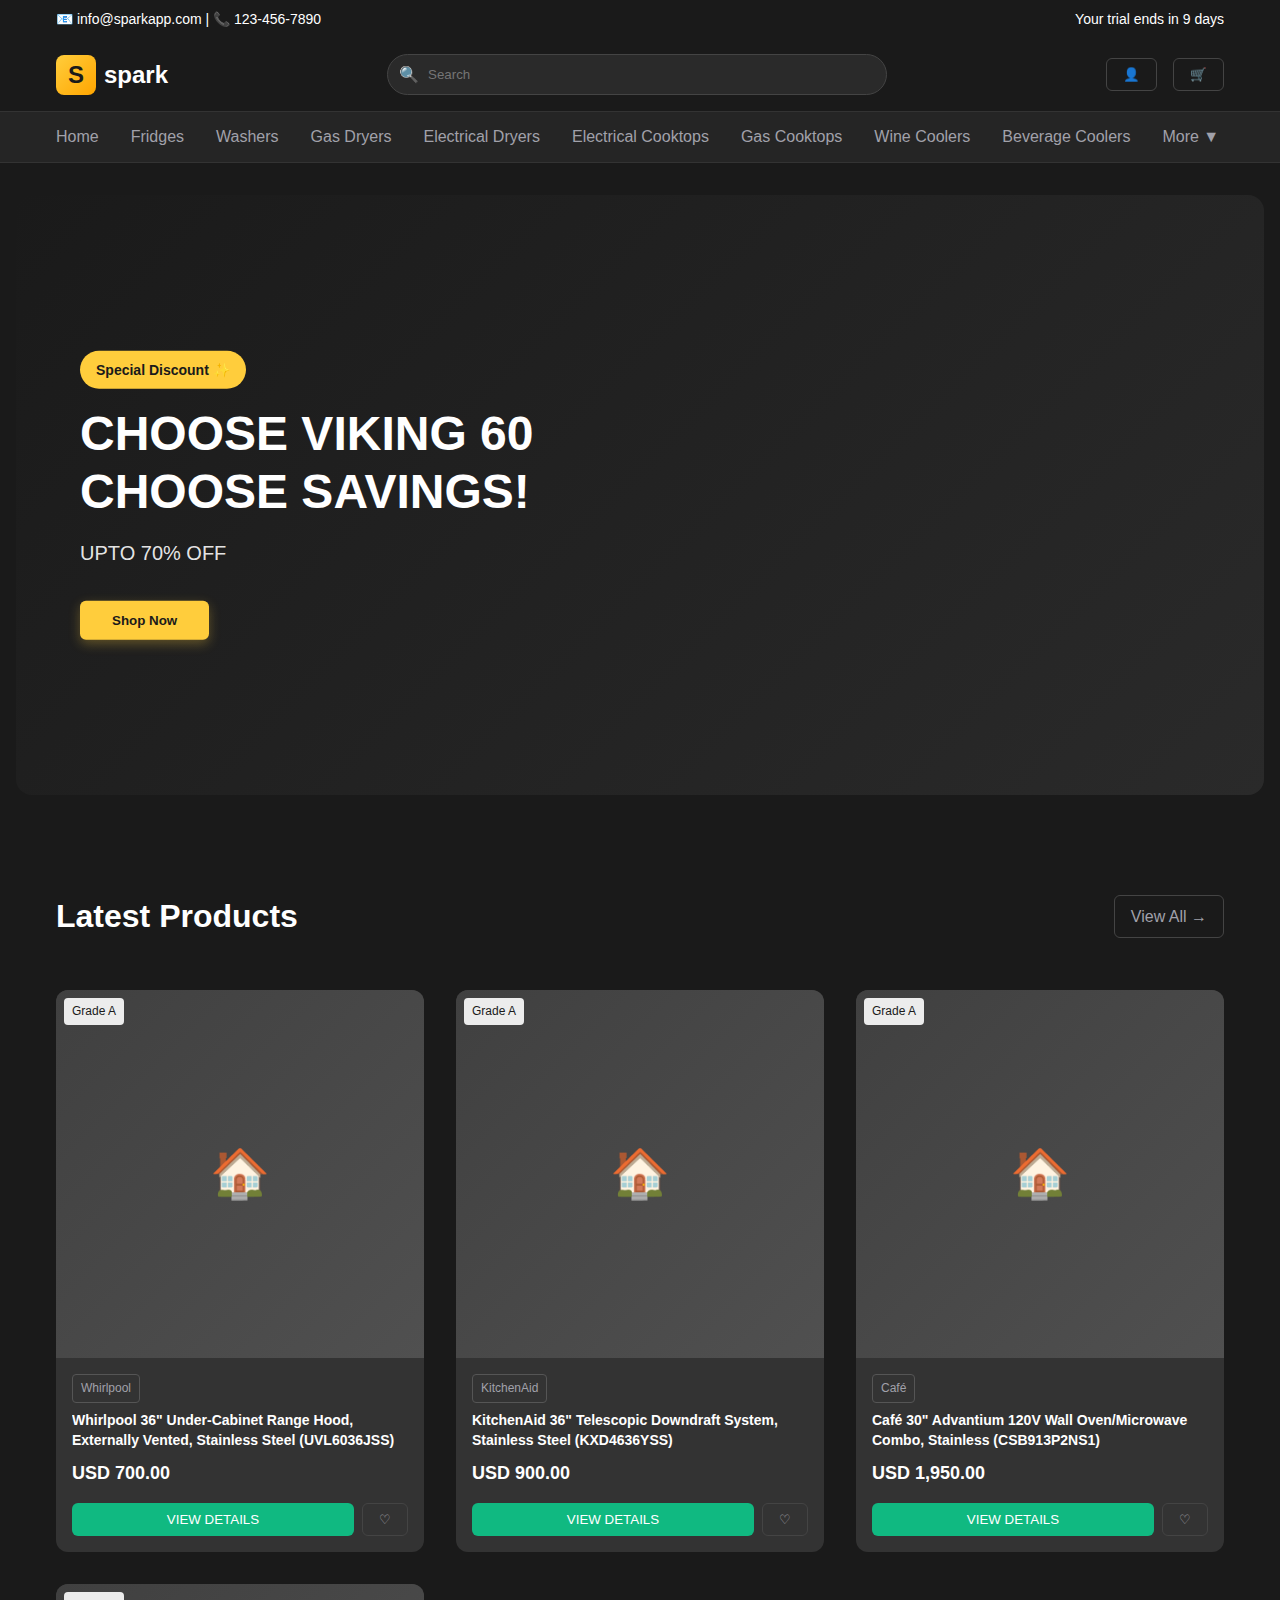
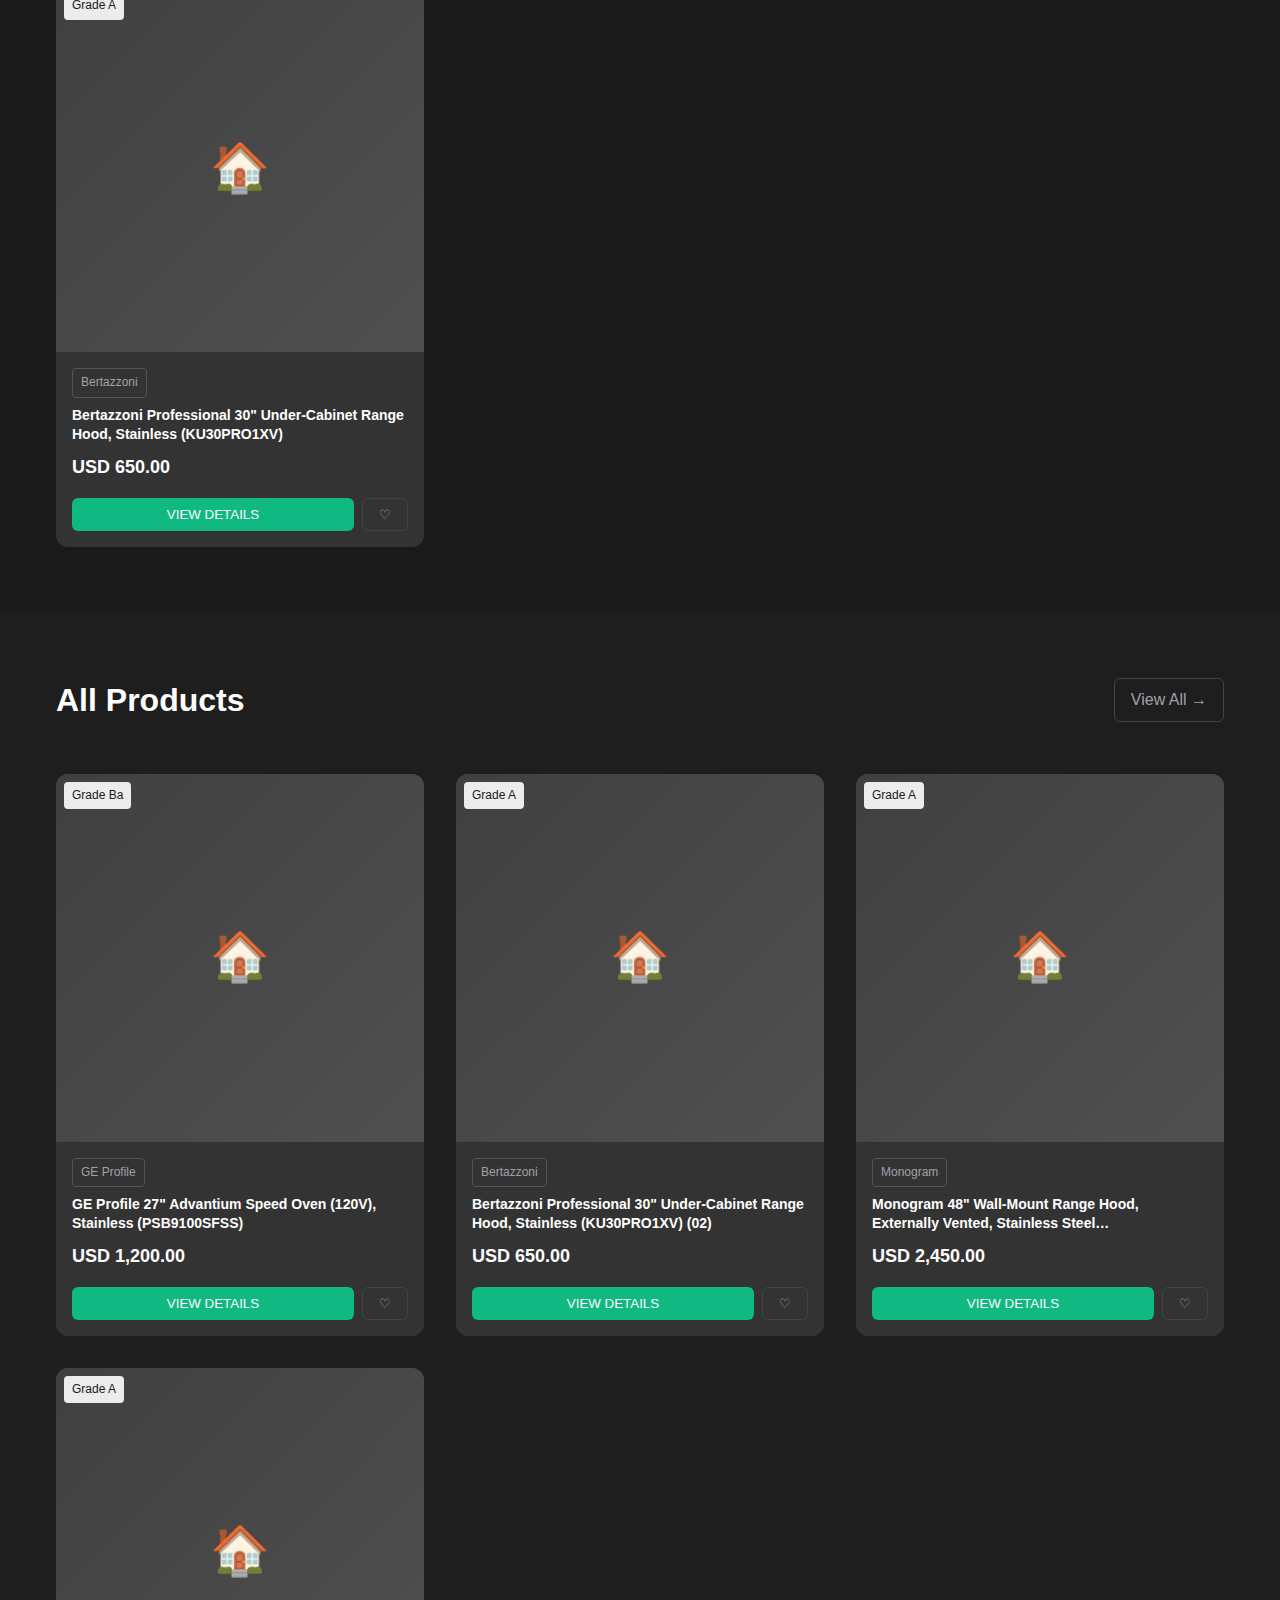
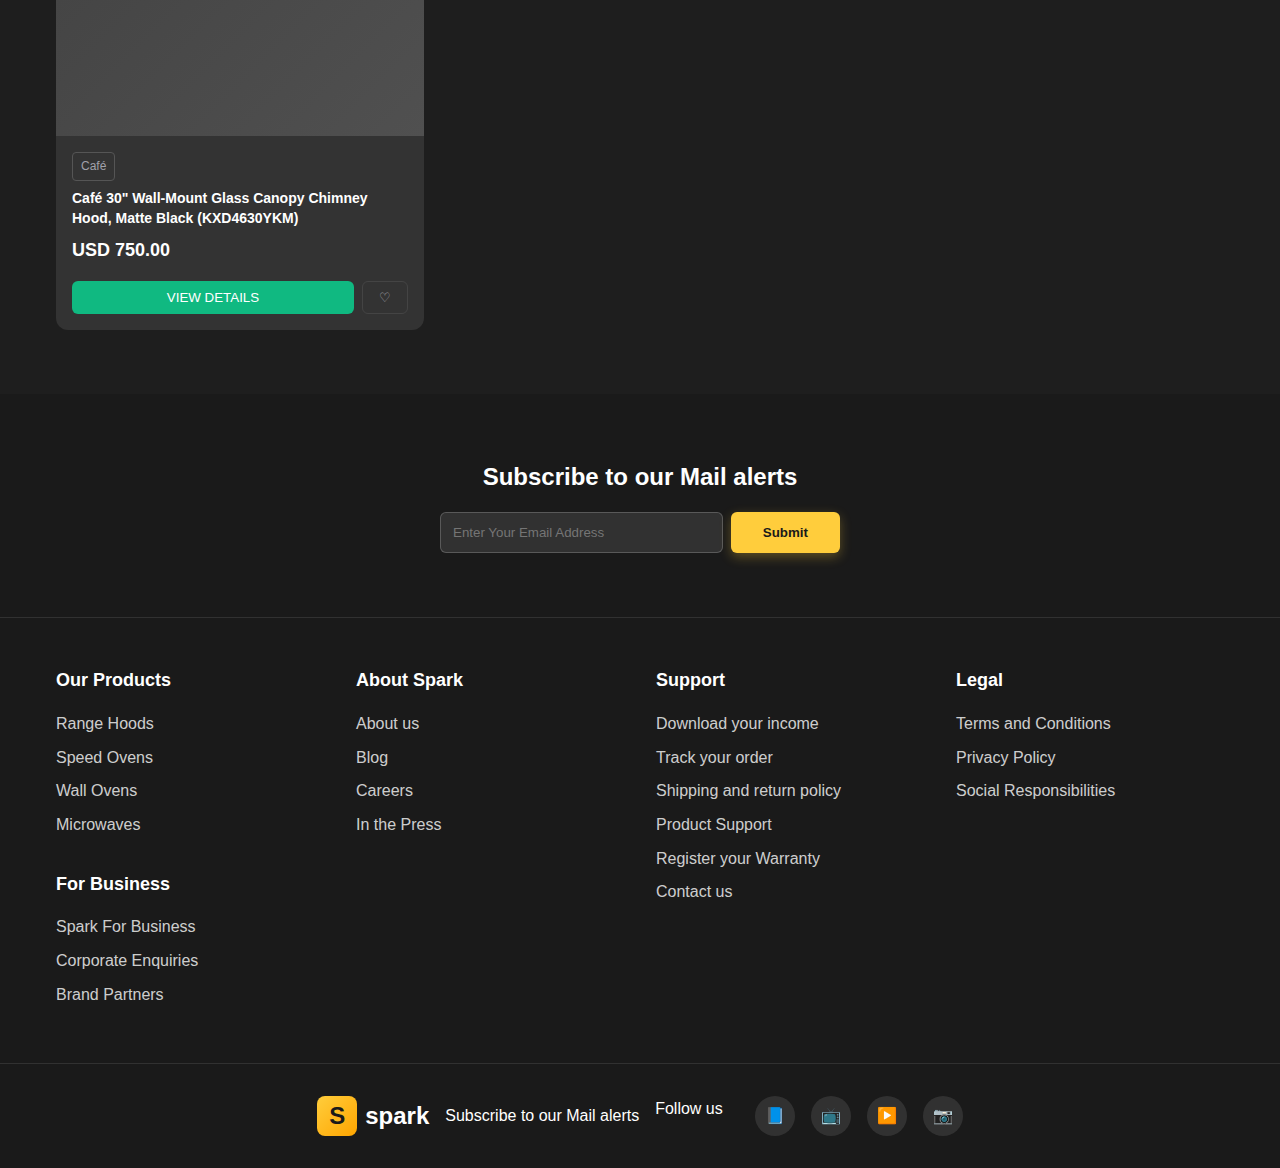
<file: zoho-template.html>
<!DOCTYPE html>
<html lang="en">
<head>
    <meta charset="UTF-8">
    <meta name="viewport" content="width=device-width, initial-scale=1.0">
    <title>Spark - Premium Kitchen Appliances & Home Solutions</title>
    <meta name="description" content="Discover premium kitchen appliances from top brands like Whirlpool, KitchenAid, Café, and Bertazzoni. Range hoods, speed ovens, and professional-grade appliances with up to 70% off.">
    <style>
        * {
            margin: 0;
            padding: 0;
            box-sizing: border-box;
        }

        :root {
            --brand-yellow: #FFCD3C;
            --brand-dark: #1a1a1a;
            --brand-green: #10B981;
            --text-primary: #ffffff;
            --text-secondary: #a1a1aa;
            --bg-primary: #1a1a1a;
            --bg-secondary: #2a2a2a;
            --bg-card: #333333;
        }

        body {
            font-family: -apple-system, BlinkMacSystemFont, 'Segoe UI', Roboto, sans-serif;
            background-color: var(--bg-primary);
            color: var(--text-primary);
            line-height: 1.6;
        }

        .container {
            max-width: 1200px;
            margin: 0 auto;
            padding: 0 1rem;
        }

        /* Header */
        .header {
            background: var(--bg-primary);
            border-bottom: 1px solid #333;
            position: sticky;
            top: 0;
            z-index: 100;
        }

        .top-bar {
            background: var(--brand-dark);
            padding: 0.5rem 0;
            font-size: 0.875rem;
        }

        .top-bar-content {
            display: flex;
            justify-content: space-between;
            align-items: center;
        }

        .nav-main {
            padding: 1rem 0;
        }

        .nav-content {
            display: flex;
            justify-content: space-between;
            align-items: center;
        }

        .logo {
            display: flex;
            align-items: center;
            gap: 0.5rem;
            font-size: 1.5rem;
            font-weight: bold;
        }

        .logo-icon {
            width: 40px;
            height: 40px;
            background: linear-gradient(135deg, var(--brand-yellow), #FFA500);
            border-radius: 8px;
            display: flex;
            align-items: center;
            justify-content: center;
            color: var(--brand-dark);
            font-weight: bold;
        }

        .search-bar {
            flex: 1;
            max-width: 500px;
            margin: 0 2rem;
            position: relative;
        }

        .search-input {
            width: 100%;
            padding: 0.75rem 1rem 0.75rem 2.5rem;
            border: 1px solid #444;
            border-radius: 9999px;
            background: var(--bg-secondary);
            color: var(--text-primary);
            outline: none;
        }

        .search-icon {
            position: absolute;
            left: 0.75rem;
            top: 50%;
            transform: translateY(-50%);
            color: var(--text-secondary);
        }

        .nav-actions {
            display: flex;
            gap: 1rem;
        }

        .btn {
            padding: 0.5rem 1rem;
            border: none;
            border-radius: 6px;
            cursor: pointer;
            font-weight: 500;
            transition: all 0.3s ease;
            text-decoration: none;
            display: inline-flex;
            align-items: center;
            justify-content: center;
        }

        .btn-shop {
            background: var(--brand-yellow);
            color: var(--brand-dark);
            padding: 0.75rem 2rem;
            font-weight: 600;
            box-shadow: 0 4px 12px rgba(255, 205, 60, 0.3);
        }

        .btn-shop:hover {
            background: #e6b833;
            transform: translateY(-2px);
        }

        .btn-details {
            background: var(--brand-green);
            color: white;
            padding: 0.5rem 1rem;
        }

        .btn-details:hover {
            background: #059669;
        }

        .btn-ghost {
            background: transparent;
            color: var(--text-secondary);
            border: 1px solid #444;
        }

        .btn-ghost:hover {
            background: var(--bg-secondary);
            color: var(--text-primary);
        }

        /* Categories Nav */
        .categories-nav {
            background: rgba(255, 255, 255, 0.05);
            border-top: 1px solid #333;
            padding: 0.75rem 0;
        }

        .categories-list {
            display: flex;
            gap: 2rem;
            overflow-x: auto;
        }

        .category-link {
            color: var(--text-secondary);
            text-decoration: none;
            font-weight: 500;
            white-space: nowrap;
            transition: color 0.3s ease;
        }

        .category-link:hover {
            color: var(--brand-yellow);
        }

        /* Hero Section */
        .hero {
            position: relative;
            height: 600px;
            margin: 2rem 1rem;
            border-radius: 16px;
            overflow: hidden;
            background: linear-gradient(135deg, var(--brand-dark) 0%, #2a2a2a 100%);
        }

        .hero-content {
            position: absolute;
            top: 50%;
            left: 4rem;
            transform: translateY(-50%);
            z-index: 10;
            color: white;
        }

        .hero-badge {
            background: var(--brand-yellow);
            color: var(--brand-dark);
            padding: 0.5rem 1rem;
            border-radius: 9999px;
            font-size: 0.875rem;
            font-weight: 600;
            display: inline-block;
            margin-bottom: 1rem;
        }

        .hero-title {
            font-size: 3rem;
            font-weight: bold;
            line-height: 1.2;
            margin-bottom: 1rem;
        }

        .hero-subtitle {
            font-size: 1.25rem;
            color: rgba(255, 255, 255, 0.9);
            margin-bottom: 2rem;
            max-width: 400px;
        }

        /* Products Grid */
        .section {
            padding: 4rem 1rem;
        }

        .section-header {
            display: flex;
            justify-content: space-between;
            align-items: center;
            margin-bottom: 3rem;
        }

        .section-title {
            font-size: 2rem;
            font-weight: bold;
        }

        .products-grid {
            display: grid;
            grid-template-columns: repeat(auto-fit, minmax(280px, 1fr));
            gap: 2rem;
        }

        .product-card {
            background: var(--bg-card);
            border-radius: 12px;
            overflow: hidden;
            transition: all 0.3s ease;
            cursor: pointer;
        }

        .product-card:hover {
            transform: translateY(-4px);
            box-shadow: 0 8px 25px rgba(0, 0, 0, 0.3);
        }

        .product-image {
            aspect-ratio: 1;
            background: linear-gradient(135deg, #404040, #505050);
            display: flex;
            align-items: center;
            justify-content: center;
            font-size: 3rem;
            position: relative;
        }

        .product-badge {
            position: absolute;
            top: 0.5rem;
            left: 0.5rem;
            background: rgba(255, 255, 255, 0.9);
            color: var(--brand-dark);
            padding: 0.25rem 0.5rem;
            border-radius: 4px;
            font-size: 0.75rem;
            font-weight: 500;
        }

        .product-info {
            padding: 1rem;
        }

        .product-brand {
            background: transparent;
            border: 1px solid #555;
            color: var(--text-secondary);
            padding: 0.25rem 0.5rem;
            border-radius: 4px;
            font-size: 0.75rem;
            margin-bottom: 0.5rem;
            display: inline-block;
        }

        .product-title {
            font-size: 0.875rem;
            font-weight: 600;
            line-height: 1.4;
            margin-bottom: 0.5rem;
            display: -webkit-box;
            -webkit-line-clamp: 2;
            -webkit-box-orient: vertical;
            overflow: hidden;
        }

        .product-price {
            font-size: 1.125rem;
            font-weight: bold;
            color: var(--text-primary);
            margin-bottom: 1rem;
        }

        .product-actions {
            display: flex;
            gap: 0.5rem;
        }

        /* Footer */
        .footer {
            background: var(--brand-dark);
            color: white;
        }

        .newsletter {
            padding: 4rem 1rem;
            text-align: center;
        }

        .newsletter h3 {
            font-size: 1.5rem;
            margin-bottom: 1rem;
        }

        .newsletter-form {
            display: flex;
            max-width: 400px;
            margin: 0 auto;
            gap: 0.5rem;
        }

        .newsletter-input {
            flex: 1;
            padding: 0.75rem;
            border: 1px solid rgba(255, 255, 255, 0.2);
            border-radius: 6px;
            background: rgba(255, 255, 255, 0.1);
            color: white;
        }

        .footer-links {
            border-top: 1px solid rgba(255, 255, 255, 0.1);
            padding: 3rem 1rem;
        }

        .footer-grid {
            display: grid;
            grid-template-columns: repeat(auto-fit, minmax(200px, 1fr));
            gap: 2rem;
        }

        .footer-column h4 {
            font-size: 1.125rem;
            font-weight: bold;
            margin-bottom: 1rem;
        }

        .footer-column ul {
            list-style: none;
        }

        .footer-column li {
            margin-bottom: 0.5rem;
        }

        .footer-column a {
            color: rgba(255, 255, 255, 0.8);
            text-decoration: none;
            transition: color 0.3s ease;
        }

        .footer-column a:hover {
            color: white;
        }

        .footer-bottom {
            border-top: 1px solid rgba(255, 255, 255, 0.1);
            padding: 2rem 1rem;
            display: flex;
            justify-content: space-between;
            align-items: center;
            flex-wrap: wrap;
            gap: 1rem;
        }

        .social-links {
            display: flex;
            gap: 1rem;
        }

        .social-link {
            width: 40px;
            height: 40px;
            background: rgba(255, 255, 255, 0.1);
            border-radius: 50%;
            display: flex;
            align-items: center;
            justify-content: center;
            color: white;
            text-decoration: none;
            transition: all 0.3s ease;
        }

        .social-link:hover {
            background: var(--brand-yellow);
            color: var(--brand-dark);
        }

        /* Responsive */
        @media (max-width: 768px) {
            .nav-content {
                flex-direction: column;
                gap: 1rem;
            }

            .search-bar {
                margin: 0;
                max-width: none;
            }

            .hero-content {
                left: 2rem;
                right: 2rem;
            }

            .hero-title {
                font-size: 2rem;
            }

            .section-header {
                flex-direction: column;
                align-items: flex-start;
                gap: 1rem;
            }

            .footer-bottom {
                flex-direction: column;
                text-align: center;
            }
        }
    </style>
</head>
<body>
    <!-- Header -->
    <header class="header">
        <div class="top-bar">
            <div class="container">
                <div class="top-bar-content">
                    <div>
                        📧 info@sparkapp.com | 📞 123-456-7890
                    </div>
                    <div>
                        Your trial ends in 9 days
                    </div>
                </div>
            </div>
        </div>

        <nav class="nav-main">
            <div class="container">
                <div class="nav-content">
                    <div class="logo">
                        <div class="logo-icon">S</div>
                        <span>spark</span>
                    </div>

                    <div class="search-bar">
                        <div class="search-icon">🔍</div>
                        <input type="text" class="search-input" placeholder="Search">
                    </div>

                    <div class="nav-actions">
                        <button class="btn btn-ghost">👤</button>
                        <button class="btn btn-ghost">🛒</button>
                    </div>
                </div>
            </div>
        </nav>

        <div class="categories-nav">
            <div class="container">
                <div class="categories-list">
                    <a href="#" class="category-link">Home</a>
                    <a href="#" class="category-link">Fridges</a>
                    <a href="#" class="category-link">Washers</a>
                    <a href="#" class="category-link">Gas Dryers</a>
                    <a href="#" class="category-link">Electrical Dryers</a>
                    <a href="#" class="category-link">Electrical Cooktops</a>
                    <a href="#" class="category-link">Gas Cooktops</a>
                    <a href="#" class="category-link">Wine Coolers</a>
                    <a href="#" class="category-link">Beverage Coolers</a>
                    <a href="#" class="category-link">More ▼</a>
                </div>
            </div>
        </div>
    </header>

    <!-- Hero Section -->
    <section class="hero">
        <div class="hero-content">
            <div class="hero-badge">Special Discount ✨</div>
            <h1 class="hero-title">CHOOSE VIKING 60<br>CHOOSE SAVINGS!</h1>
            <p class="hero-subtitle">UPTO 70% OFF</p>
            <button class="btn btn-shop">Shop Now</button>
        </div>
    </section>

    <!-- Latest Products -->
    <section class="section">
        <div class="container">
            <div class="section-header">
                <h2 class="section-title">Latest Products</h2>
                <a href="#" class="btn btn-ghost">View All →</a>
            </div>

            <div class="products-grid" id="products-grid">
                <!-- Products will be inserted here by JavaScript -->
            </div>
        </div>
    </section>

    <!-- All Products -->
    <section class="section" style="background: rgba(255, 255, 255, 0.02);">
        <div class="container">
            <div class="section-header">
                <h2 class="section-title">All Products</h2>
                <a href="#" class="btn btn-ghost">View All →</a>
            </div>

            <div class="products-grid" id="all-products-grid">
                <!-- Products will be inserted here by JavaScript -->
            </div>
        </div>
    </section>

    <!-- Footer -->
    <footer class="footer">
        <div class="newsletter">
            <div class="container">
                <h3>Subscribe to our Mail alerts</h3>
                <div class="newsletter-form">
                    <input type="email" class="newsletter-input" placeholder="Enter Your Email Address">
                    <button class="btn btn-shop">Submit</button>
                </div>
            </div>
        </div>

        <div class="footer-links">
            <div class="container">
                <div class="footer-grid">
                    <div class="footer-column">
                        <h4>Our Products</h4>
                        <ul>
                            <li><a href="#">Range Hoods</a></li>
                            <li><a href="#">Speed Ovens</a></li>
                            <li><a href="#">Wall Ovens</a></li>
                            <li><a href="#">Microwaves</a></li>
                        </ul>
                        <h4 style="margin-top: 2rem;">For Business</h4>
                        <ul>
                            <li><a href="#">Spark For Business</a></li>
                            <li><a href="#">Corporate Enquiries</a></li>
                            <li><a href="#">Brand Partners</a></li>
                        </ul>
                    </div>

                    <div class="footer-column">
                        <h4>About Spark</h4>
                        <ul>
                            <li><a href="#">About us</a></li>
                            <li><a href="#">Blog</a></li>
                            <li><a href="#">Careers</a></li>
                            <li><a href="#">In the Press</a></li>
                        </ul>
                    </div>

                    <div class="footer-column">
                        <h4>Support</h4>
                        <ul>
                            <li><a href="#">Download your income</a></li>
                            <li><a href="#">Track your order</a></li>
                            <li><a href="#">Shipping and return policy</a></li>
                            <li><a href="#">Product Support</a></li>
                            <li><a href="#">Register your Warranty</a></li>
                            <li><a href="#">Contact us</a></li>
                        </ul>
                    </div>

                    <div class="footer-column">
                        <h4>Legal</h4>
                        <ul>
                            <li><a href="#">Terms and Conditions</a></li>
                            <li><a href="#">Privacy Policy</a></li>
                            <li><a href="#">Social Responsibilities</a></li>
                        </ul>
                    </div>
                </div>
            </div>
        </div>

        <div class="footer-bottom">
            <div class="container">
                <div style="display: flex; justify-content: space-between; align-items: center; width: 100%; flex-wrap: wrap; gap: 1rem;">
                    <div class="logo">
                        <div class="logo-icon">S</div>
                        <span>spark</span>
                    </div>

                    <div style="text-align: center;">Subscribe to our Mail alerts</div>

                    <div class="social-links">
                        <span style="margin-right: 1rem;">Follow us</span>
                        <a href="#" class="social-link">📘</a>
                        <a href="#" class="social-link">📺</a>
                        <a href="#" class="social-link">▶️</a>
                        <a href="#" class="social-link">📷</a>
                    </div>
                </div>
            </div>
        </div>
    </footer>

    <script>
        // Product data from Excel file
        const products = [
            {
                id: "7195464000000095045",
                name: "Whirlpool 36\" Under-Cabinet Range Hood, Externally Vented, Stainless Steel (UVL6036JSS)",
                price: "USD 700.00",
                brand: "Whirlpool",
                category: "Range Hoods",
                grade: "Grade A",
                sku: "RH-WP-UVL6036-SS-01"
            },
            {
                id: "7195464000000097039",
                name: "KitchenAid 36\" Telescopic Downdraft System, Stainless Steel (KXD4636YSS)",
                price: "USD 900.00",
                brand: "KitchenAid",
                category: "Range Hoods",
                grade: "Grade A",
                sku: "RH-KA-KXD4636-SS-01"
            },
            {
                id: "7195464000000097087",
                name: "Café 30\" Advantium 120V Wall Oven/Microwave Combo, Stainless (CSB913P2NS1)",
                price: "USD 1,950.00",
                brand: "Café",
                category: "Speed Oven",
                grade: "Grade A",
                sku: "WO-CF-CSB913P2-SS-01"
            },
            {
                id: "7195464000000097209",
                name: "Bertazzoni Professional 30\" Under-Cabinet Range Hood, Stainless (KU30PRO1XV)",
                price: "USD 650.00",
                brand: "Bertazzoni",
                category: "Range Hoods",
                grade: "Grade A",
                sku: "RH-BTZ-KU30PRO1XV-SS-01"
            },
            {
                id: "7195464000000097302",
                name: "GE Profile 27\" Advantium Speed Oven (120V), Stainless (PSB9100SFSS)",
                price: "USD 1,200.00",
                brand: "GE Profile",
                category: "Speed Oven",
                grade: "Grade Ba",
                sku: "WO-GE-PSB9100-SS-01"
            },
            {
                id: "7195464000000097356",
                name: "Bertazzoni Professional 30\" Under-Cabinet Range Hood, Stainless (KU30PRO1XV) (02)",
                price: "USD 650.00",
                brand: "Bertazzoni",
                category: "Range Hoods", 
                grade: "Grade A",
                sku: "RH-BTZ-KU30PRO1XV-SS-02"
            },
            {
                id: "7195464000000103090",
                name: "Monogram 48\" Wall-Mount Range Hood, Externally Vented, Stainless Steel (ZVW1480SPSS)",
                price: "USD 2,450.00",
                brand: "Monogram",
                category: "Range Hoods",
                grade: "Grade A",
                sku: "RH-MON-ZVW1480SP-SS-01"
            },
            {
                id: "7195464000000103249",
                name: "Café 30\" Wall-Mount Glass Canopy Chimney Hood, Matte Black (KXD4630YKM)",
                price: "USD 750.00",
                brand: "Café",
                category: "Range Hoods",
                grade: "Grade A",
                sku: "RH-CF-KXD4630-BK-01"
            }
        ];

        // Function to create product card HTML
        function createProductCard(product) {
            return `
                <div class="product-card">
                    <div class="product-image">
                        <div class="product-badge">${product.grade}</div>
                        🏠
                    </div>
                    <div class="product-info">
                        <div class="product-brand">${product.brand}</div>
                        <h3 class="product-title">${product.name}</h3>
                        <div class="product-price">${product.price}</div>
                        <div class="product-actions">
                            <button class="btn btn-details" style="flex: 1;">VIEW DETAILS</button>
                            <button class="btn btn-ghost">♡</button>
                        </div>
                    </div>
                </div>
            `;
        }

        // Function to render products
        function renderProducts() {
            const latestProductsGrid = document.getElementById('products-grid');
            const allProductsGrid = document.getElementById('all-products-grid');

            // Show first 4 products in "Latest Products"
            const latestProducts = products.slice(0, 4);
            latestProductsGrid.innerHTML = latestProducts.map(createProductCard).join('');

            // Show remaining products in "All Products"
            const allProducts = products.slice(4);
            allProductsGrid.innerHTML = allProducts.map(createProductCard).join('');
        }

        // Initialize the page
        document.addEventListener('DOMContentLoaded', function() {
            renderProducts();

            // Add click event listeners for buttons
            document.addEventListener('click', function(e) {
                if (e.target.matches('.btn-shop') || e.target.matches('.btn-details')) {
                    alert('Redirecting to product page...');
                }
            });

            // Newsletter form submission
            const newsletterForm = document.querySelector('.newsletter-form');
            if (newsletterForm) {
                newsletterForm.addEventListener('submit', function(e) {
                    e.preventDefault();
                    const email = this.querySelector('.newsletter-input').value;
                    if (email) {
                        alert('Thank you for subscribing!');
                        this.querySelector('.newsletter-input').value = '';
                    }
                });
            }
        });
    </script>
</body>
</html>
</file>
